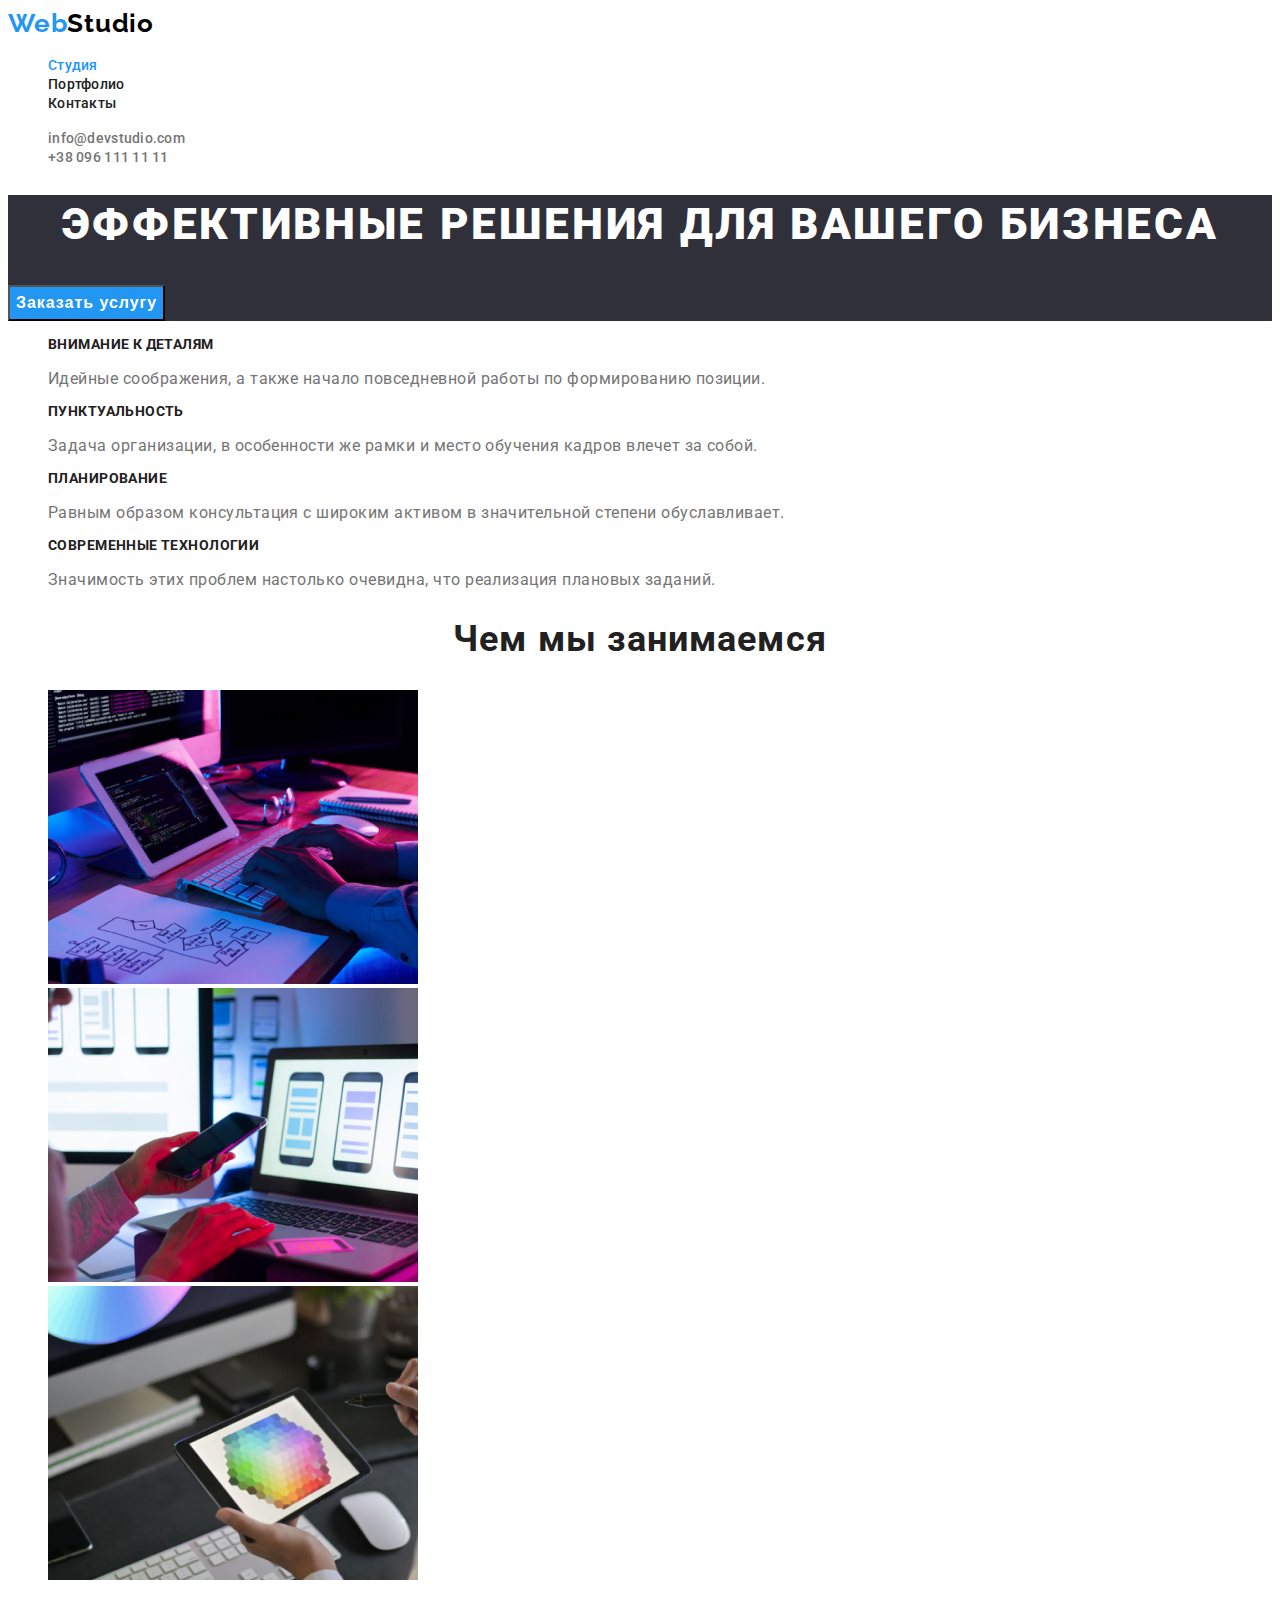
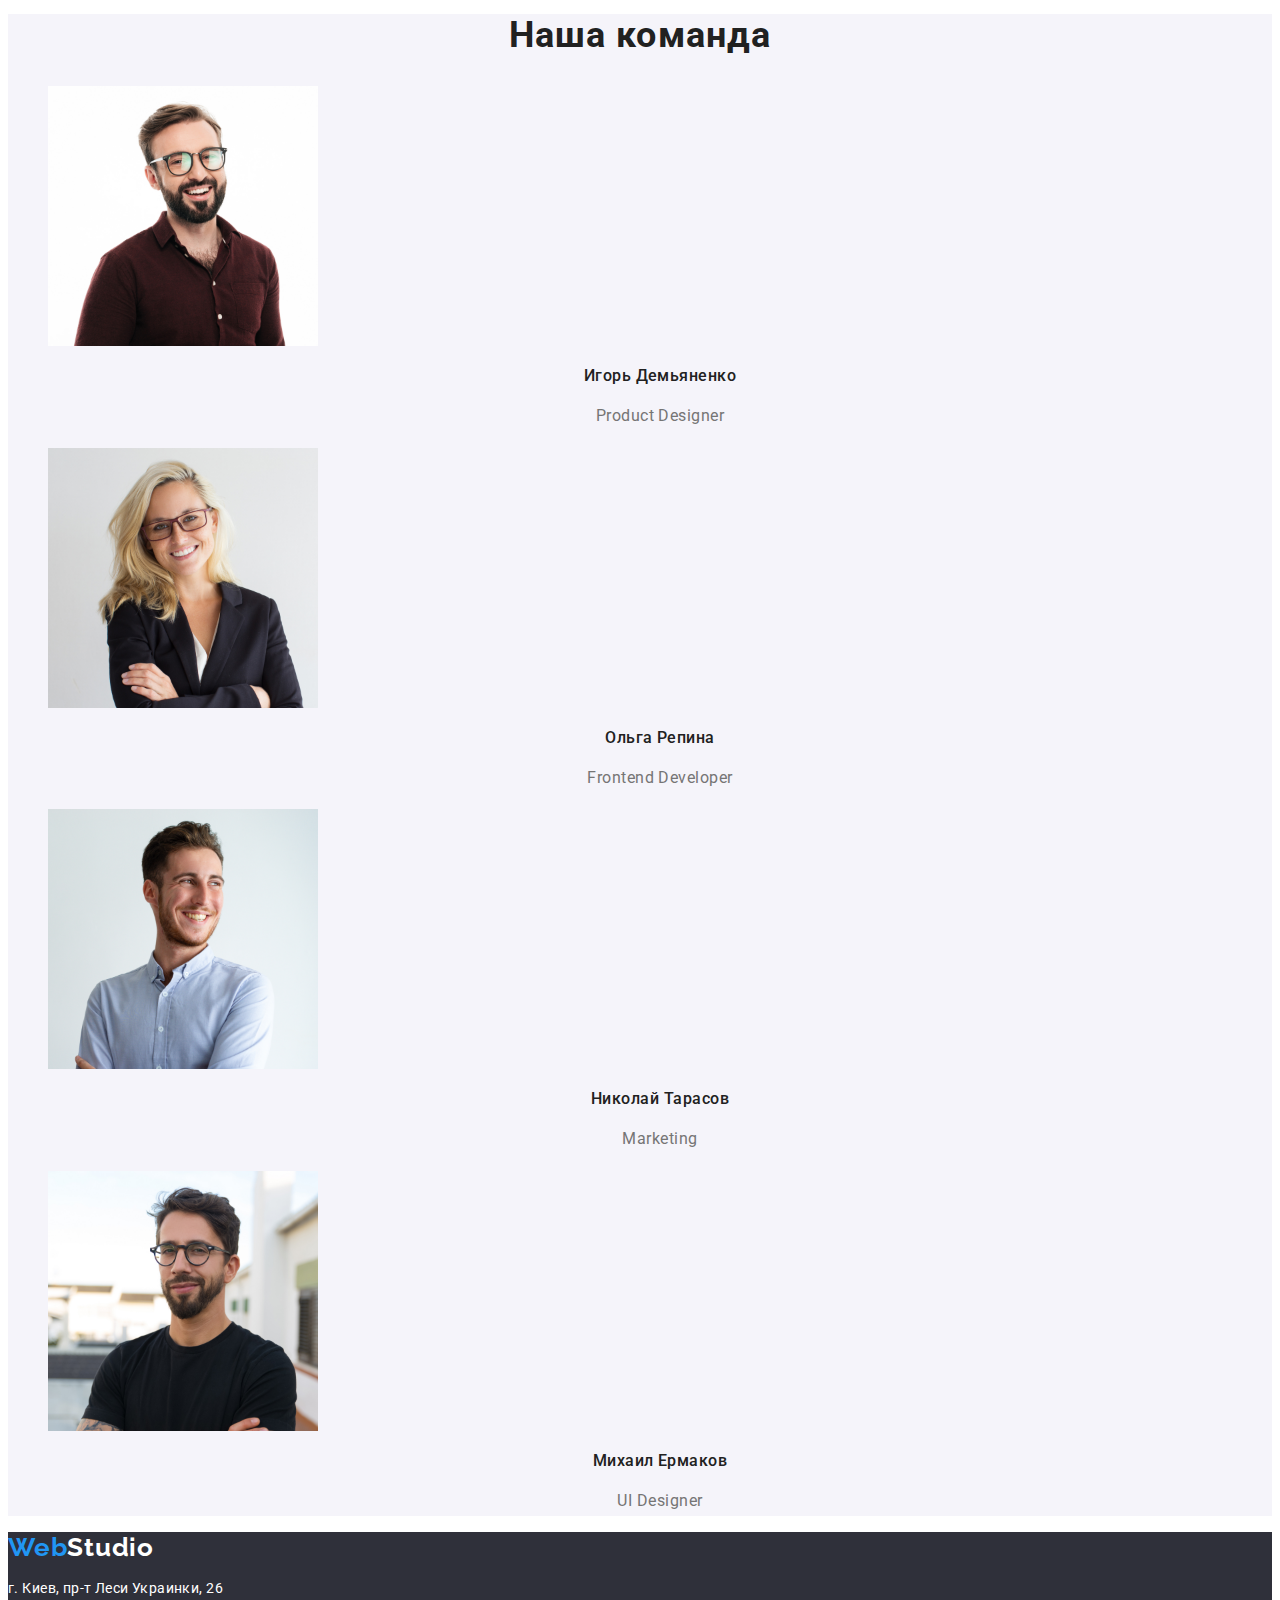
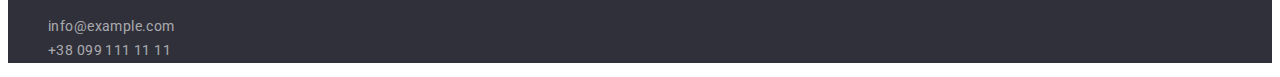
<file: index.html>
<!DOCTYPE html>
<html lang="ru">
  <head>
    <meta charset="UTF-8"/>
    <meta http-equiv="X-UA-Compatible" content="IE=edge" />
    <meta name="viewport" content="width=device-width, initial-scale=1.0" />
    <title>Document</title>
    <link rel="stylesheet" href="./css/styles.css" />
    <link href="https://fonts.googleapis.com/css2?family=Raleway:wght@700&family=Roboto:wght@400;500;700;900&display=swap"
        rel="stylesheet">
  </head>
  <body>
    <header>
      <nav>
        <a href="./index.html" class="logo"> Web<span class="accent-head">Studio</span>
            
        </a>

        <ul class="site-nav list">
          <li><a href="./index.html" class="link active">Студия</a></li>
          <li><a href="./portfolio.html" class="link">Портфолио</a></li>
          <li><a href="" class="link">Контакты</a></li>
        </ul>
      </nav>

      <ul class="kontakt-nav list">
        <li><a href="info@devstudio.com" class="link">info@devstudio.com</a></li>
        <li><a href="+380991111111" class="link">+38 096 111 11 11</a></li>
      </ul>
    </header>

    <main>
      <section class="hero">
        <h1 class="hero-title">Эффективные решения для вашего бизнеса</h1>
        <button type="button" class="button">Заказать услугу</button>
      </section>

      <section class="features">
        <!-- <h2>Особености</h2> -->

        <ul class="features list">
          <li>
            <h3 class="features-list-title">Внимание к деталям</h3>
            <p class="text">Идейные соображения, а также начало повседневной работы по формированию позиции.</p>
          </li>

          <li>
            <h3 class="features-list-title">Пунктуальность</h3>
            <p class="text">
              Задача организации, в особенности же рамки и место обучения кадров влечет за собой.
            </p>
          </li>

          <li>
            <h3 class="features-list-title">Планирование</h3>
            <p class="text">
              Равным образом консультация с широким активом в значительной степени обуславливает.
            </p>
          </li>

          <li>
            <h3 class="features-list-title">Современные технологии</h3>
            <p class="text">Значимость этих проблем настолько очевидна, что реализация плановых заданий.</p>
          </li>
        </ul>
      </section>

      <section class="what-we-can">
        <h2 class="what-we-can-title">Чем мы занимаемся</h2>

        <ul class="what-we-can list">
          <li><img src="./images/box-1.jpg" alt="Картинка с примером" width="370" /></li>
          <li><img src="./images/box-2.jpg" alt="Картинка с примером" width="370" /></li>
          <li><img src="./images/box-3.jpg" alt="Картинка с примером" width="370" /></li>
        </ul>
      </section>

      <section class="our-team">
        <h2 class="our-team-title">Наша команда</h2>

        <ul class="our-team list">
          <li>
            <img src="./images/igor.jpg" alt="Фото Игоря" width="270" />
            <h3 class="title">Игорь Демьяненко</h3>
            <p class="text">Product Designer</p>
          </li>

          <li>
            <img src="./images/olga.jpg" alt="Фото Ольги" width="270" />
            <h3 class="title">Ольга Репина</h3>
            <p class="text">Frontend Developer</p>
          </li>

          <li>
            <img src="./images/nikolai.jpg" alt="Фото Николайя" width="270" />
            <h3 class="title">Николай Тарасов</h3>
            <p class="text">Marketing</p>
          </li>

          <li>
            <img src="./images/michael.jpg" alt="Фото Михаила" width="270" />
            <h3 class="title">Михаил Ермаков</h3>
            <p class="text">UI Designer</p>
          </li>
        </ul>
      </section>
    </main>

    <footer class="footer">
    <a href="./index.html" class="logo"> Web<span class="accent-footer">Studio</span>
    </a>
      <address class="address">
       <p>г. Киев, пр-т Леси Украинки, 26</p>

       <ul class="list">
         <li><a href="mailto:info@example.com" class="address-info">info@example.com</a></li>
         <li><a href="tel:+380991111111" class="address-info">+38 099 111 11 11</a></li>
       </ul>  

      </address>
    </footer>
  </body>
</html>

<!--  -->
</file>
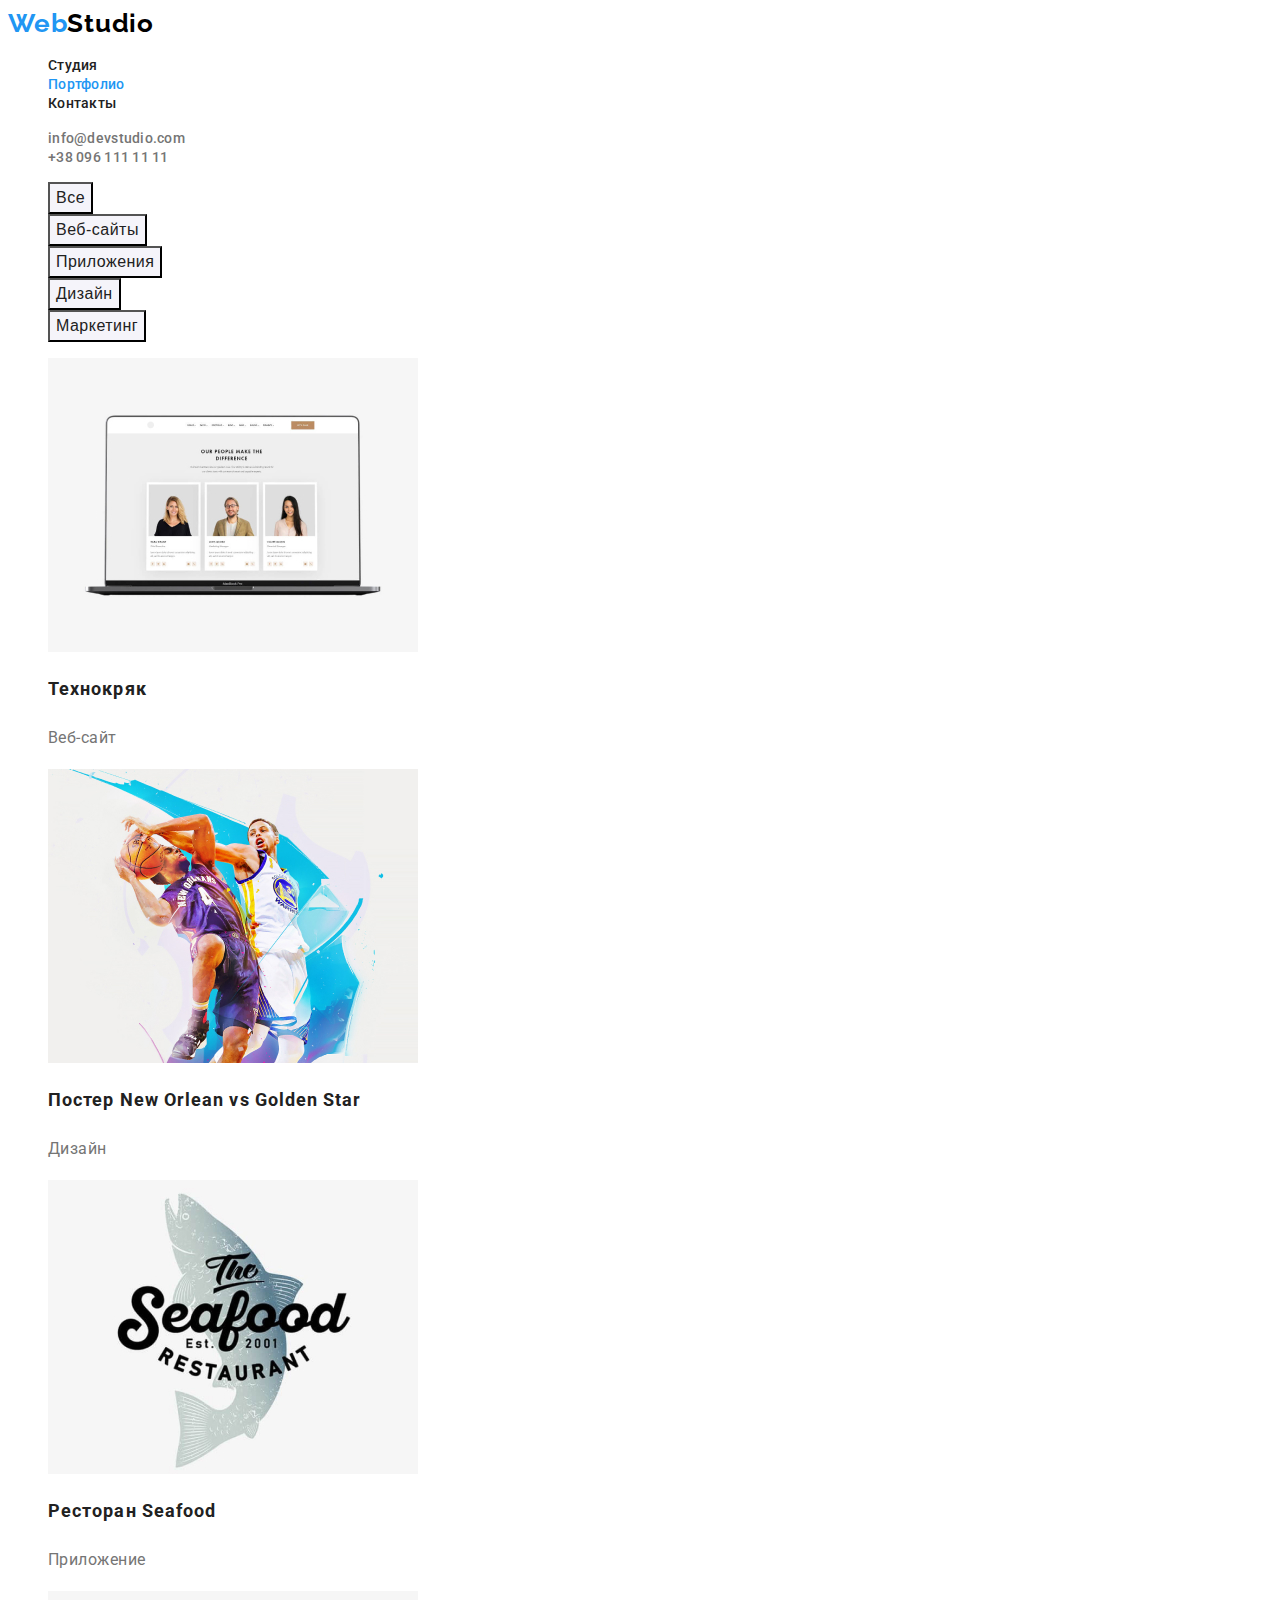
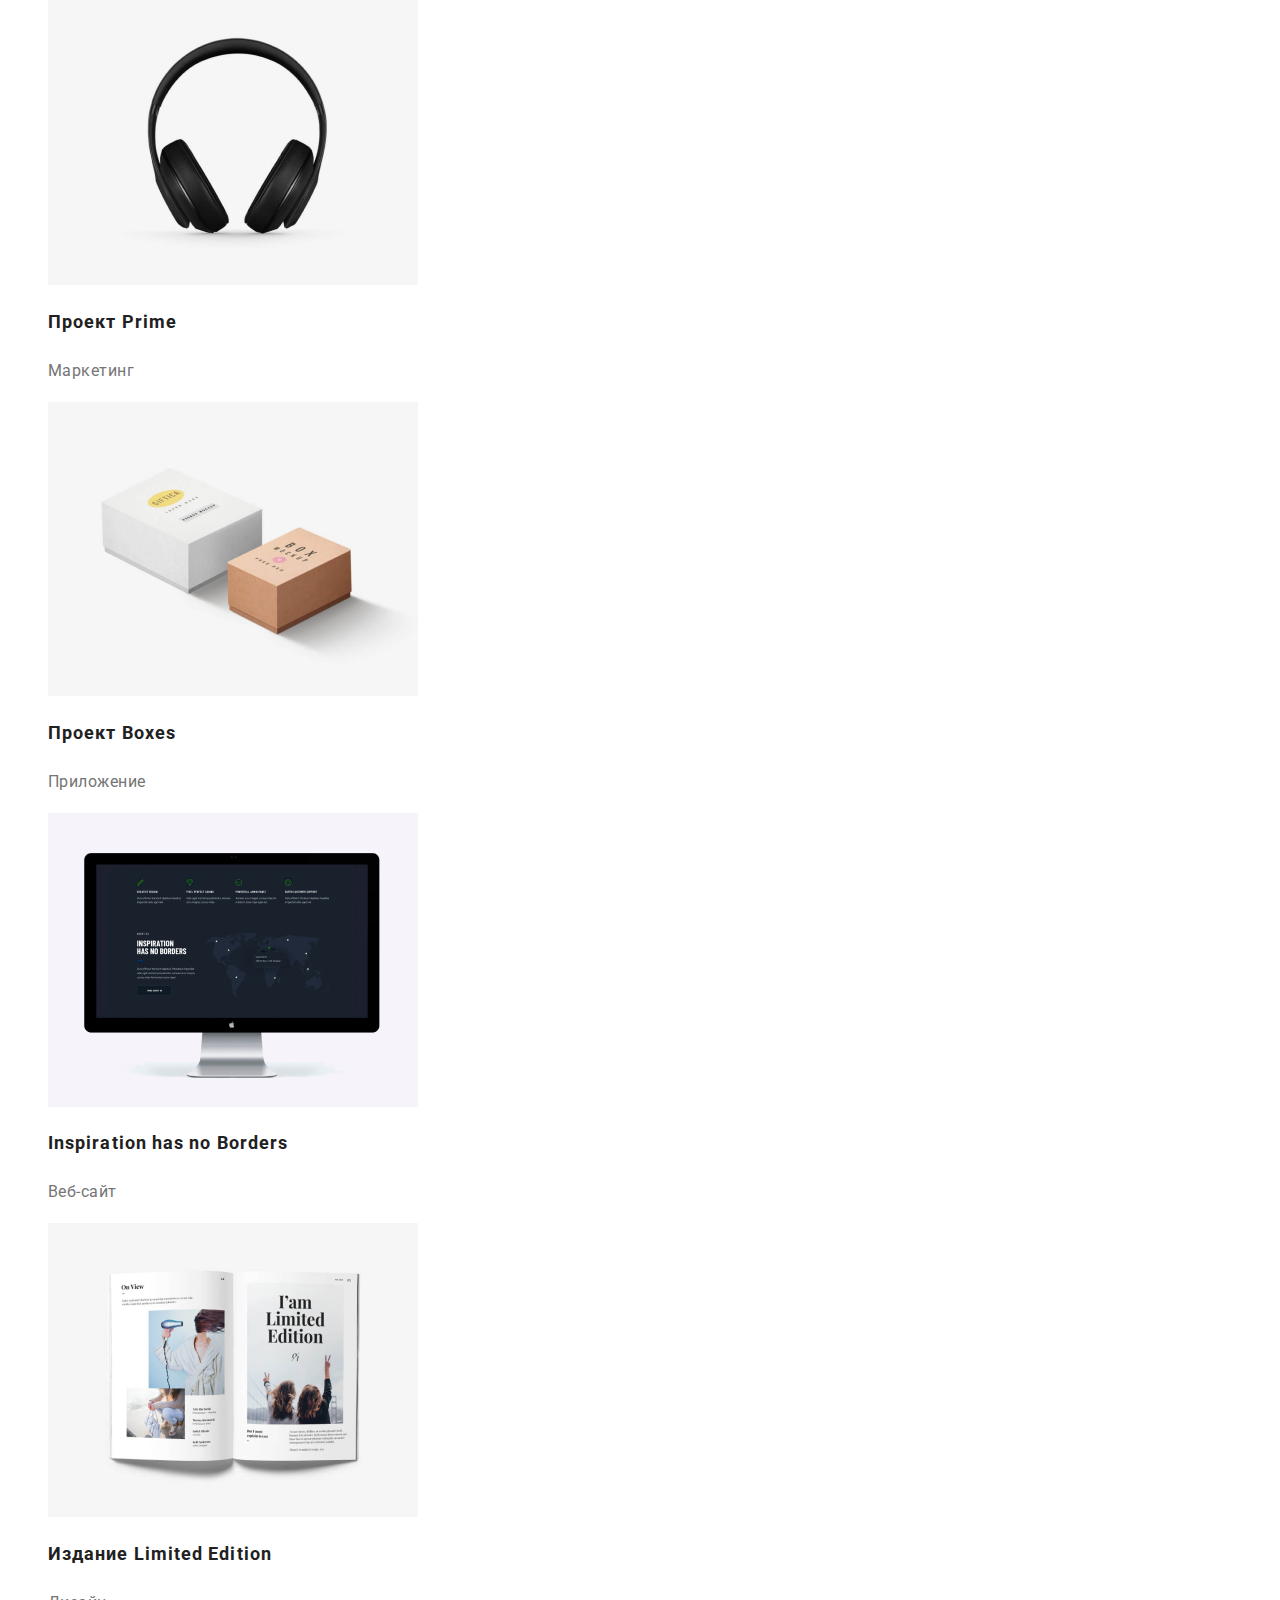
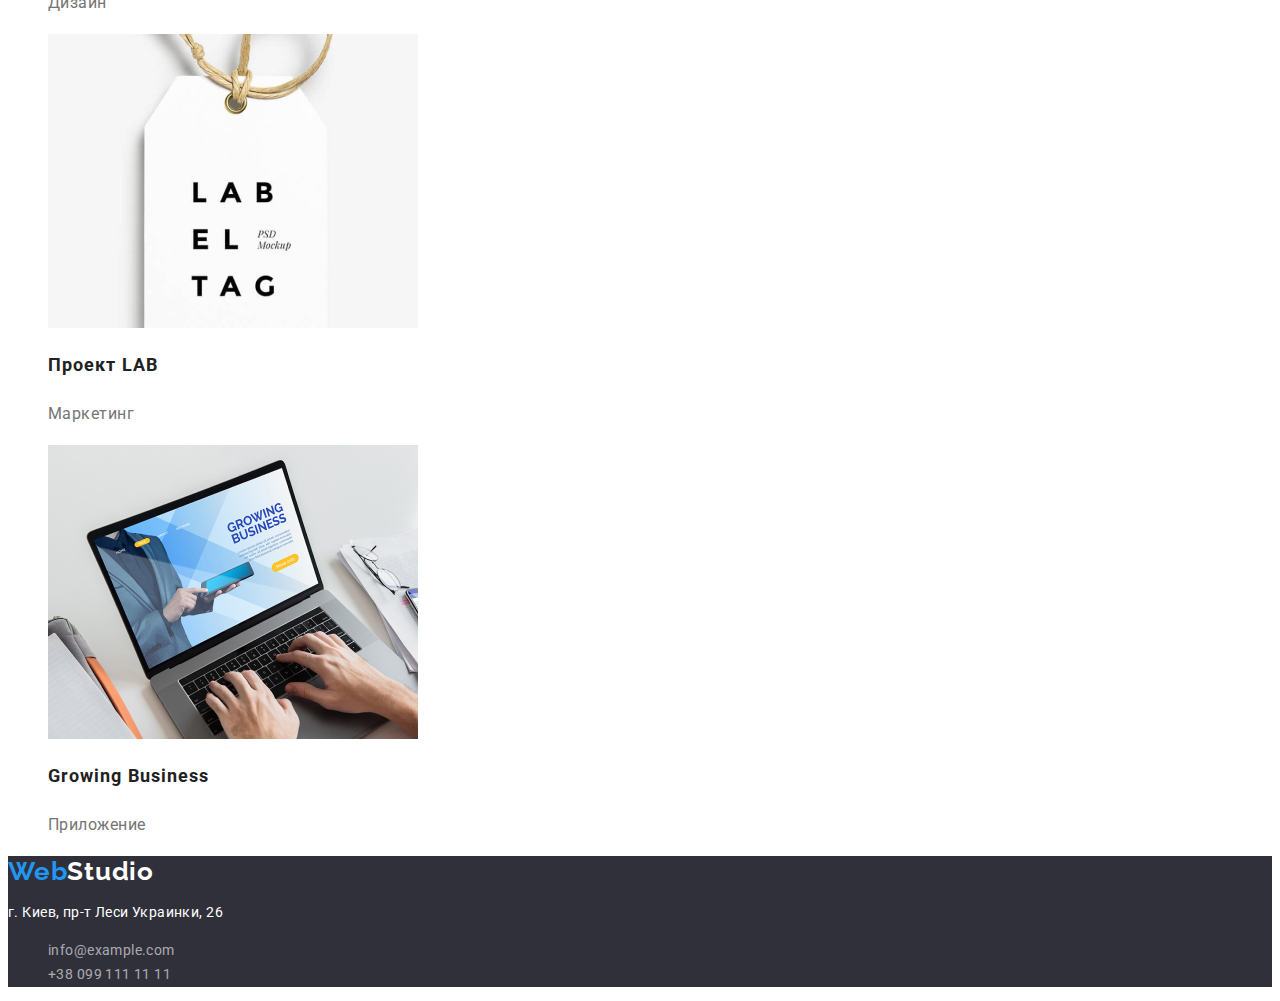
<file: portfolio.html>
<!DOCTYPE html>
<html lang="ru">

<head>
    <meta charset="UTF-8" />
    <meta http-equiv="X-UA-Compatible" content="IE=edge" />
    <meta name="viewport" content="width=device-width, initial-scale=1.0" />
    <title>Document</title>
    <link rel="stylesheet" href="./css/styles.css" />
    <link
        href="https://fonts.googleapis.com/css2?family=Raleway:wght@700&family=Roboto:wght@400;500;700;900&display=swap"
        rel="stylesheet">
</head>

<body>
    <header>
        <nav>
            <a href="./index.html" class="logo"> Web<span class="accent-head">Studio</span>

            </a>

            <ul class="site-nav list">
                <li><a href="./index.html" class="link">Студия</a></li>
                <li><a href="./portfolio.html" class="link active">Портфолио</a></li>
                <li><a href="" class="link">Контакты</a></li>
            </ul>
        </nav>

        <ul class="kontakt-nav list">
            <li><a href="info@devstudio.com" class="link">info@devstudio.com</a></li>
            <li><a href="+380991111111" class="link">+38 096 111 11 11</a></li>
        </ul>
    </header>

    <main>
        <ul class="menu-nav list">
            <li><button type="button" class="button menu">Все</button></li>
            <li><button type="button" class="button menu">Веб-сайты</button></li>
            <li><button type="button" class="button menu">Приложения</button></li>
            <li><button type="button" class="button menu">Дизайн</button></li>
            <li><button type="button" class="button menu">Маркетинг</button></li>
        </ul>

        <ul class="examples list">
            <li>
                <img src="./images/technokryak.jpg" alt="Фото проекта" width="370px">
                <h2 class="examples-list title">Технокряк</h2>
                <p class="text">Веб-сайт</p>
            </li>

            <li>
                <img src="./images/poster-neworlean.jpg" alt="Фото проекта" width="370px">
                <h2 class="examples-list title">Постер New Orlean vs Golden Star</h2>
                <p class="text">Дизайн</p>
            </li>

            <li>
                <img src="./images/restaurant-seafood.jpg" alt="Фото проекта" width="370px">
                <h2 class="examples-list title">Ресторан Seafood</h2>
                <p class="text">Приложение</p>
            </li>

            <li>
                <img src="./images/project-prime.jpg" alt="Фото проекта" width="370px">
                <h2 class="examples-list title">Проект Prime</h2>
                <p class="text">Маркетинг</p>
            </li>

            <li>
                <img src="./images/project-boxes.jpg" alt="Фото проекта" width="370px">
                <h2 class="examples-list title">Проект Boxes</h2>
                <p class="text">Приложение</p>
            </li>

            <li>
                <img src="./images/inspirations.jpg" alt="Фото проекта" width="370px">
                <h2 class="examples-list title">Inspiration has no Borders</h2>
                <p class="text">Веб-сайт</p>
            </li>

            <li>
                <img src="./images/limited-edition.jpg" alt="Фото проекта" width="370px">
                <h2 class="examples-list title">Издание Limited Edition</h2>
                <p class="text">Дизайн</p>
            </li>

            <li>
                <img src="./images/lab.jpg" alt="Фото проекта" width="370px">
                <h2 class="examples-list title">Проект LAB</h2>
                <p class="text">Маркетинг</p>
            </li>

            <li>
                <img src="./images/growing-business.jpg" alt="Фото проекта" width="370px">
                <h2 class="examples-list title">Growing Business</h2>
                <p class="text">Приложение</p>
            </li>

    
        </ul>



    </main>

    <footer class="footer">
        <a href="./index.html" class="logo"> Web<span class="accent-footer">Studio</span>
        </a>
        <address class="address">
            <p>г. Киев, пр-т Леси Украинки, 26</p>
            
            <ul class="list">
                <li><a href="mailto:info@example.com" class="address-info">info@example.com</a></li>
                <li><a href="tel:+380991111111" class="address-info">+38 099 111 11 11</a></li>
            </ul>
    </footer>

</body>

</html>
</file>
<file: css/styles.css>
/* цвет фона белый FFFFFF */
/* основной цвет серый 757575 */
/* втооричный цвет текста  212121 */
/* 000000 2196F3 FFFFFF цвета логотипа  */
/* вторичный цвет фона #2F303A
 */

:root {
  --primary-text-colour: #757575;
  --secondary-text-colour: #212121;
  --accent-blue-colour: #2196f3;
  --white-colour: #ffffff;
  --black-colour: #000000;
  --secondary-bg-colour: #2f303a;
  --background-our-team-section: #f5f4fa;
}

.pointer,
.button {
  cursor: pointer;
}

.list {
  list-style: none;
}

body {
  background-color: var(--white-colour);
  color: var(--primary-text-colour);
  font-family: Roboto, sans-serif;
  letter-spacing: 0.03em;
}
/* STUDIA  */

/* header */

.logo {
  color: var(--accent-blue-colour);

  font-family: Raleway;
  font-weight: 700;
  font-size: 26px;
  line-height: 1.19;
  letter-spacing: 0.03em;
  text-decoration: none;
}

.accent-head {
  color: var(--black-colour);
}

.site-nav .link {
  color: var(--secondary-text-colour);

  font-weight: 500;
  font-size: 14px;
  line-height: 1.14;
  letter-spacing: 0.02em;
  text-decoration: none;
}

.site-nav .link:hover,
.site-nav .link:focus {
  color: var(--accent-blue-colour);
}

.kontakt-nav .link {
  color: var(--primary-text-colour);

  font-weight: 500;
  font-size: 14px;
  line-height: 1.14;
  letter-spacing: 0.02em;
  text-decoration: none;
}

.kontakt-nav .link:hover,
.kontakt-nav .link:focus {
  color: var(--accent-blue-colour);
}

/* Hero */

.hero-title {
  color: var(--white-colour);

  font-weight: 900;
  font-size: 44px;
  line-height: 1.36;
  text-align: center;
  letter-spacing: 0.06em;
  text-transform: uppercase;
}

.hero {
  background-color: var(--secondary-bg-colour);
}
/* button */

.button {
  color: var(--white-colour);
  background-color: var(--accent-blue-colour);

  font-weight: 700;
  font-size: 16px;
  line-height: 1.88;
  letter-spacing: 0.06em;
  /* identical to box height, or 187% */

  /* display: flex;
  align-items: center;
  text-align: center; */
}

/* Стиль для заголовков секций */

/* .section-tittle {
  color: var();
}
 */

/* Featuers */

.features-list-title {
  color: var(--secondary-text-colour);

  font-weight: 700;
  font-size: 14px;
  line-height: 1.14;
  letter-spacing: 0.03em;
  text-transform: uppercase;
}

.features-list .text {
  font-size: 14px;
  line-height: 1.71;
  letter-spacing: 0.03em;
}

/* wha we can */

.what-we-can-title {
  color: var(--secondary-text-colour);

  font-weight: 700;
  font-size: 36px;
  line-height: 1.17;
  text-align: center;
  letter-spacing: 0.03em;
}

/* our team */

.our-team {
  background-color: var(--background-our-team-section);
}

.our-team-title {
  color: var(--secondary-text-colour);

  font-weight: 700;
  font-size: 36px;
  line-height: 1.17;
  text-align: center;
  letter-spacing: 0.03em;
}

.our-team .title {
  color: var(--secondary-text-colour);

  font-weight: 500;
  font-size: 16px;
  line-height: 1.19;
  text-align: center;
  letter-spacing: 0.03em;
}
.our-team .text {
  font-size: 16px;
  line-height: 1.9;
  text-align: center;
  letter-spacing: 0.03em;
}

/* Footer */

.footer {
  background-color: var(--secondary-bg-colour);
}

.address {
  color: var(--white-colour);

  font-style: normal;
  font-size: 14px;
  line-height: 1.71;
  letter-spacing: 0.03em;
}

.address-info {
  color: rgba(255, 255, 255, 0.6);

  font-size: 14px;
  line-height: 1.71;
  letter-spacing: 0.03em;
  text-decoration: none;
}

.address-info:hover,
.address-info:focus {
  color: var(--accent-blue-colour);
}

.accent-footer {
  color: var(--white-colour);
}

/* portfolio.html */

/* menu-nav list */

.button.menu {
  color: var(--secondary-text-colour);
  background-color: var(--background-our-team-section);
  /* cursor: pointer; */
  font-weight: 500;
  font-size: 16px;
  line-height: 1.63;
  letter-spacing: 0.03em;
}

.button.menu:hover,
.button.menu:focus {
  color: var(--white-colour);
  background-color: var(--accent-blue-colour);
}

.examples-list.title {
  color: var(--secondary-text-colour);

  font-weight: 700;
  font-size: 18px;
  line-height: 2;
  letter-spacing: 0.06em;
}

.examples .text {
  color: var(--primary-text-colour);

  font-size: 16px;
  line-height: 1.87;
  letter-spacing: 0.03em;
}

/* подцветка активной страницы */

.site-nav .active {
  color: var(--accent-blue-colour);
}
</file>
